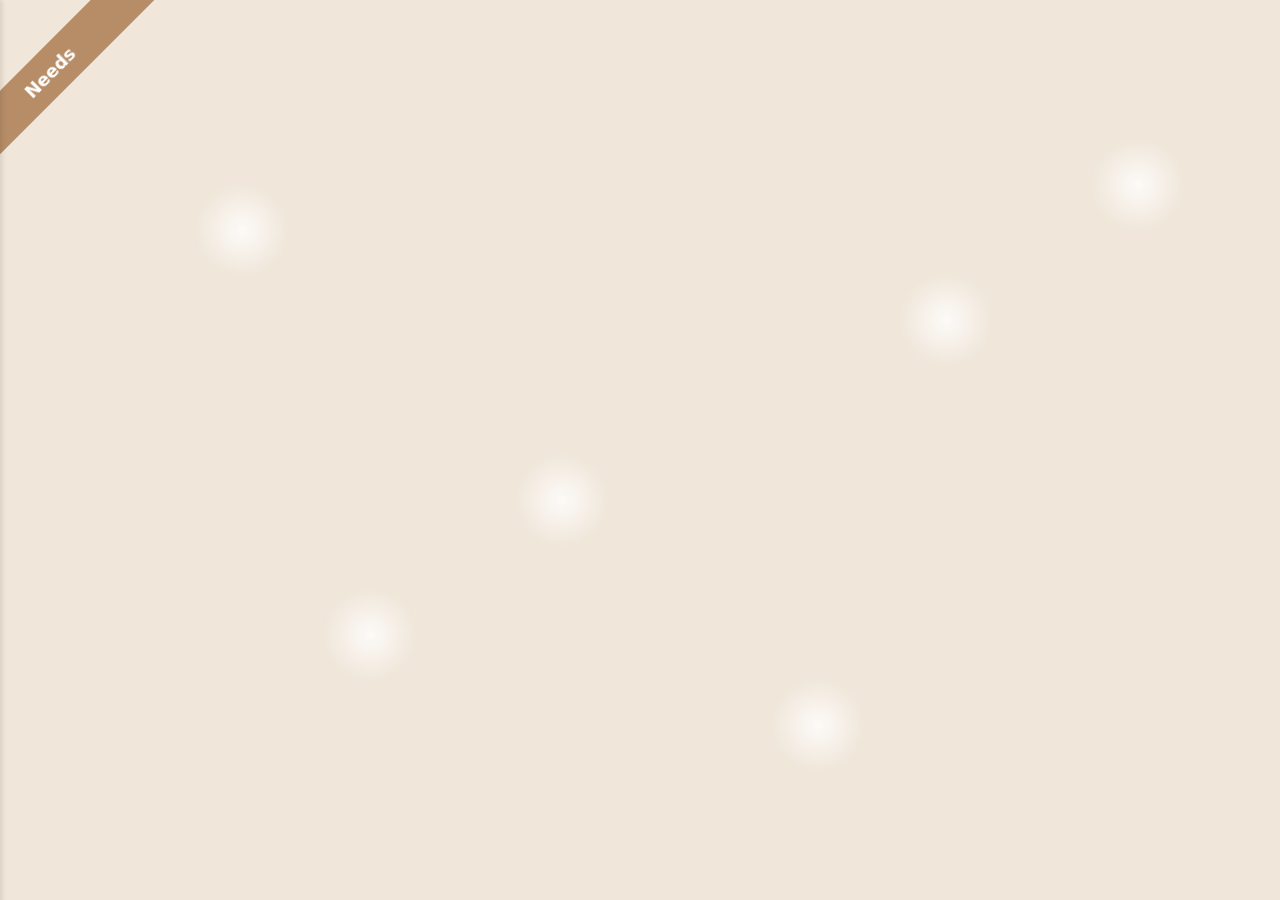
<file: src/main/resources/static/staff-apply.html>
<!DOCTYPE html>
<html lang="en">
<head>
    <meta charset="UTF-8">
    <meta name="viewport" content="width=device-width, initial-scale=1.0">
    <title>Pigraid Staff Applications</title>
    <style>
        :root {
            --primary-color: #b68d67;
            --primary-color-dark: #967354;
            --secondary-color: #f0e6d9;
            --light-text-color: #fff;
            --text-color: #333;
        }

        body {
            font-family: 'Inter', system-ui, -apple-system, sans-serif;
            margin: 0;
            padding: 0;
            background-color: var(--secondary-color);
            line-height: 1.6;
            min-height: 100vh;
            overflow-x: hidden;
        }

        /* Stars Animation */
        .stars-container {
            position: fixed;
            width: 100%;
            height: 100vh;
            top: 0;
            left: 0;
            z-index: -1;
            pointer-events: none;
        }

        .star {
            position: absolute;
            width: 100px;
            height: 100px;
            background-size: contain;
            animation: glow 2s ease-in-out infinite;
        }

        .star1 { top: 20%; left: 15%; animation-delay: 0s; }
        .star2 { top: 50%; left: 40%; animation-delay: 0.8s; }
        .star3 { top: 30%; left: 70%; animation-delay: 0.4s; }
        .star4 { top: 15%; left: 85%; animation-delay: 1.2s; }
        .star5 { top: 65%; left: 25%; animation-delay: 1.6s; }
        .star6 { top: 75%; left: 60%; animation-delay: 2s; }

        .star {
            background: radial-gradient(circle, rgba(255,255,255,0.8) 0%, transparent 70%);
        }

        @keyframes glow {
            0% { opacity: 0.3; transform: scale(0.8); }
            50% { opacity: 1; transform: scale(1); }
            100% { opacity: 0.3; transform: scale(0.8); }
        }

        /* Ribbon Styles */
        .ribbon {
            position: fixed;
            left: -100px;
            top: 50px;
            width: 300px;
            height: 45px;
            background-color: var(--primary-color);
            transform: rotate(-45deg);
            color: white;
            text-align: center;
            line-height: 45px;
            font-size: 18px;
            font-weight: bold;
            cursor: pointer;
            transition: all 0.3s ease;
            z-index: 1000;
        }

        .ribbon:hover {
            background-color: var(--primary-color-dark);
        }

        /* Role Menu Styles */
        .role-menu {
            position: fixed;
            top: 0;
            left: -300px;
            width: 300px;
            height: 100%;
            background-color: white;
            box-shadow: 2px 0 5px rgba(0,0,0,0.1);
            transition: left 0.3s ease;
            z-index: 1001;
            overflow-y: auto;
            padding-top: 60px;
        }

        .role-menu.active {
            left: 0;
        }

        .role-option {
            padding: 20px;
            border-bottom: 1px solid #eee;
            cursor: pointer;
            background-color: white;
        }

        .role-option:hover {
            background-color: var(--secondary-color);
        }

        .role-description {
            padding: 20px;
            display: none;
            background-color: white;
        }

        .role-description.active {
            display: block;
        }

        .apply-button {
            display: block;
            width: 80%;
            margin: 20px auto;
            padding: 10px;
            background-color: var(--primary-color);
            color: white;
            border: none;
            border-radius: 5px;
            cursor: pointer;
        }

        .apply-button:hover {
            background-color: var(--primary-color-dark);
        }

        .application-container {
            display: none;
            position: fixed;
            top: 0;
            left: 0;
            right: 0;
            bottom: 0;
            background-color: rgba(0,0,0,0.5);
            z-index: 1002;
            justify-content: center;
            align-items: center;
        }

        .application-form {
            background: white;
            padding: 30px;
            border-radius: 10px;
            width: 90%;
            max-width: 500px;
            max-height: 80vh;
            overflow-y: auto;
            position: relative;
        }

        .form-group {
            margin-bottom: 20px;
        }

        .form-group label {
            display: block;
            margin-bottom: 5px;
            font-weight: bold;
        }

        .form-group input,
        .form-group textarea {
            width: 100%;
            padding: 8px;
            border: 1px solid #ddd;
            border-radius: 4px;
        }

        .form-group textarea {
            height: 100px;
            resize: vertical;
        }

        .close-button {
            position: absolute;
            top: 10px;
            right: 10px;
            background: none;
            border: none;
            font-size: 24px;
            cursor: pointer;
        }
    </style>
</head>
<body>
    <!-- Stars Background -->
    <div class="stars-container">
        <div class="star star1"></div>
        <div class="star star2"></div>
        <div class="star star3"></div>
        <div class="star star4"></div>
        <div class="star star5"></div>
        <div class="star star6"></div>
    </div>

    <!-- Ribbon -->
    <div class="ribbon" onclick="toggleMenu()">Needs</div>

    <!-- Role Menu -->
    <div class="role-menu" id="roleMenu">
        <div class="role-option" onclick="showRole('developer')">Developer</div>
        <div class="role-description" id="developer-description">
            <h3>Developer Responsibilities:</h3>
            <ul>
                <li>Create and maintain server plugins</li>
                <li>Debug and optimize server performance</li>
                <li>Implement new features and gameplay mechanics</li>
                <li>Collaborate with other staff members on technical projects</li>
            </ul>
            <button class="apply-button" onclick="showApplication('Developer')">Apply for Developer</button>
        </div>

        <div class="role-option" onclick="showRole('moderator')">Moderator</div>
        <div class="role-description" id="moderator-description">
            <h3>Moderator Responsibilities:</h3>
            <ul>
                <li>Enforce server rules and guidelines</li>
                <li>Handle player reports and conflicts</li>
                <li>Assist players with questions and issues</li>
                <li>Monitor chat and maintain a positive community environment</li>
            </ul>
            <button class="apply-button" onclick="showApplication('Moderator')">Apply for Moderator</button>
        </div>

        <div class="role-option" onclick="showRole('builder')">Builder</div>
        <div class="role-description" id="builder-description">
            <h3>Builder Responsibilities:</h3>
            <ul>
                <li>Create high-quality builds for the server</li>
                <li>Participate in building events and projects</li>
                <li>Collaborate with other builders on large-scale projects</li>
                <li>Help maintain and improve server aesthetics</li>
            </ul>
            <button class="apply-button" onclick="showApplication('Builder')">Apply for Builder</button>
        </div>
    </div>

    <div class="application-container" id="applicationForm">
        <div class="application-form">
            <button class="close-button" onclick="closeApplication()">×</button>
            <h2>Staff Application - <span id="roleTitle"></span></h2>
            <form action="/applyform" method="post">
                <div class="form-group">
                    <label for="name">Full Name</label>
                    <input type="text" id="name" name="name" required>
                </div>
                <div class="form-group">
                    <label for="email">Email Address</label>
                    <input type="email" id="email" name="email" required>
                </div>
                <div class="form-group">
                    <label for="minecraft-username">Minecraft Username</label>
                    <input type="text" id="minecraft-username" name="minecraft" required>
                </div>
                <div class="form-group">
                    <label for="age">Age</label>
                    <input type="number" id="age" name="age" required min="13">
                </div>
                <div class="form-group">
                    <label for="discord">Discord Username</label>
                    <input type="text" id="discord" name="discord" required>
                </div>
                <input type="hidden" id="role" name="role" value="">
                <div class="form-group">
                    <label for="message">Application Message</label>
                    <textarea id="message" name="message" required></textarea>
                </div>
                <button type="submit" class="apply-button">Submit Application</button>
            </form>
        </div>
    </div>

    <script>
        function toggleMenu() {
            document.getElementById('roleMenu').classList.toggle('active');
        }

        function showRole(role) {
            // Hide all descriptions
            document.querySelectorAll('.role-description').forEach(desc => {
                desc.classList.remove('active');
            });
            // Show selected role description
            document.getElementById(role + '-description').classList.add('active');
        }

        function showApplication(role) {
            document.getElementById('roleTitle').textContent = role;
            document.getElementById('role').value = role;
            document.getElementById('applicationForm').style.display = 'flex';
        }

        function closeApplication() {
            document.getElementById('applicationForm').style.display = 'none';
        }
    </script>
</body>
</html>
</file>
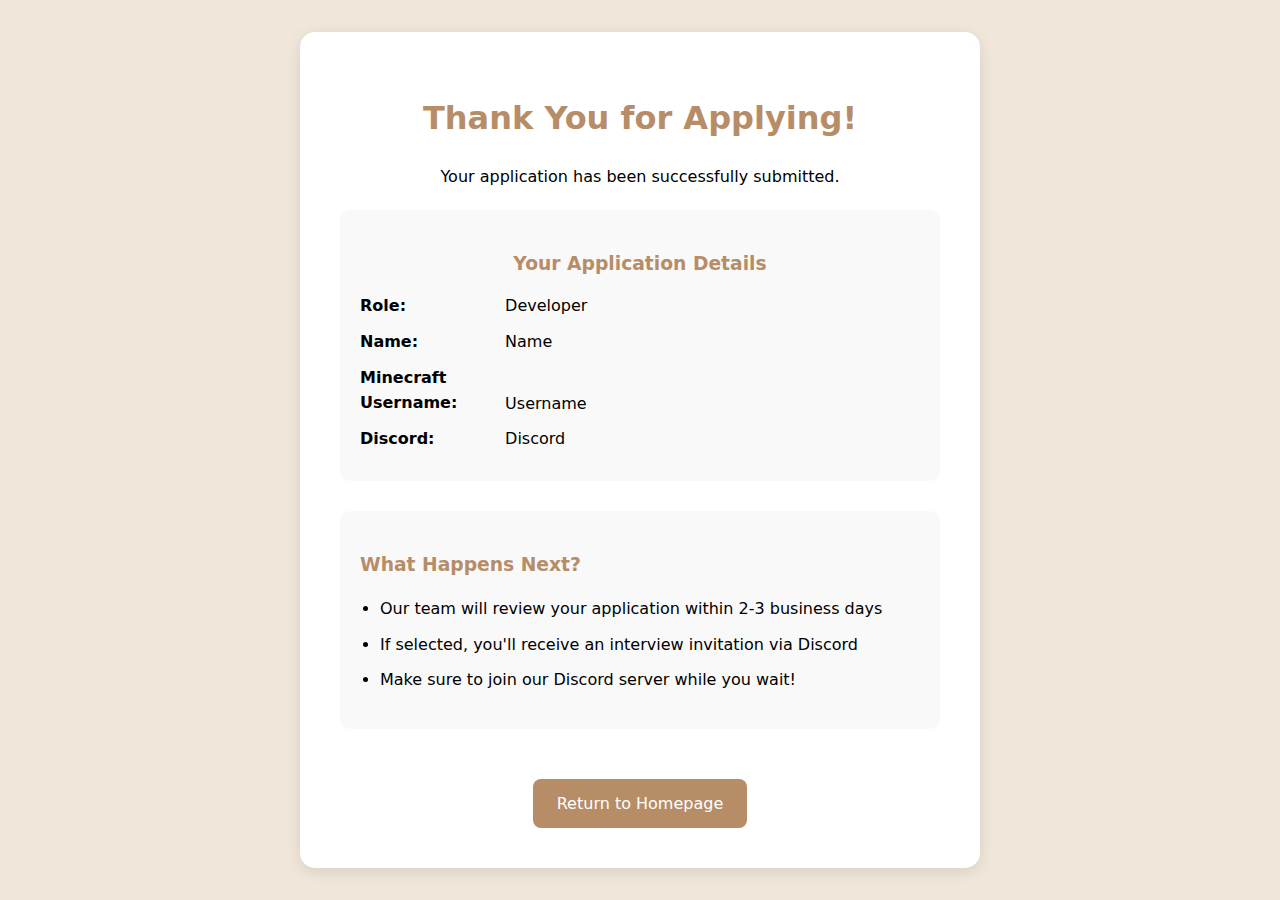
<file: src/main/resources/templates/applyform.html>
<!DOCTYPE html>
<html lang="en" xmlns:th="http://www.thymeleaf.org">
<head>
    <meta charset="UTF-8">
    <meta name="viewport" content="width=device-width, initial-scale=1.0">
    <title>Application Submitted - Pigraid Staff</title>
    <style>
        :root {
            --primary-color: #b68d67;
            --primary-color-dark: #967354;
            --secondary-color: #f0e6d9;
            --light-text-color: #fff;
            --text-color: #333;
        }

        body {
            font-family: 'Inter', system-ui, -apple-system, sans-serif;
            margin: 0;
            padding: 0;
            background-color: var(--secondary-color);
            line-height: 1.6;
            min-height: 100vh;
            display: flex;
            justify-content: center;
            align-items: center;
            text-align: center;
        }

        .container {
            background-color: white;
            padding: 40px;
            border-radius: 15px;
            box-shadow: 0 4px 15px rgba(0, 0, 0, 0.1);
            max-width: 600px;
            width: 90%;
        }

        h1 {
            color: var(--primary-color);
            margin-bottom: 20px;
        }

        .next-steps {
            margin: 30px 0;
            text-align: left;
            padding: 20px;
            background: #f9f9f9;
            border-radius: 10px;
        }

        .next-steps h3 {
            color: var(--primary-color);
            margin-bottom: 15px;
        }

        .next-steps ul {
            padding-left: 20px;
        }

        .next-steps li {
            margin: 10px 0;
        }

        .application-details {
            background: #f9f9f9;
            border-radius: 10px;
            padding: 20px;
            margin: 20px 0;
            text-align: left;
        }

        .application-details h3 {
            color: var(--primary-color);
            margin-bottom: 15px;
            text-align: center;
        }

        .detail-item {
            margin-bottom: 10px;
        }

        .detail-label {
            font-weight: bold;
            display: inline-block;
            width: 140px;
        }

        .button {
            display: inline-block;
            padding: 12px 24px;
            background-color: var(--primary-color);
            color: white;
            text-decoration: none;
            border-radius: 8px;
            margin-top: 20px;
            transition: all 0.3s ease;
            border: none;
            cursor: pointer;
        }

        .button:hover {
            background-color: var(--primary-color-dark);
            transform: translateY(-2px);
        }
    </style>
</head>
<body>
    <div class="container">
        <h1>Thank You for Applying!</h1>
        <p>Your application has been successfully submitted.</p>

        <div class="application-details">
            <h3>Your Application Details</h3>
            <div class="detail-item">
                <span class="detail-label">Role:</span> 
                <span th:text="${formData.role}">Developer</span>
            </div>
            <div class="detail-item">
                <span class="detail-label">Name:</span> 
                <span th:text="${formData.name}">Name</span>
            </div>
            <div class="detail-item">
                <span class="detail-label">Minecraft Username:</span>
                <span th:text="${formData.minecraft}">Username</span>
            </div>
            <div class="detail-item">
                <span class="detail-label">Discord:</span>
                <span th:text="${formData.discord}">Discord</span>
            </div>
        </div>

        <div class="next-steps">
            <h3>What Happens Next?</h3>
            <ul>
                <li>Our team will review your application within 2-3 business days</li>
                <li>If selected, you'll receive an interview invitation via Discord</li>
                <li>Make sure to join our Discord server while you wait!</li>
            </ul>
        </div>

        <a href="index.html" class="button">Return to Homepage</a>
    </div>
</body>
</html>
</file>
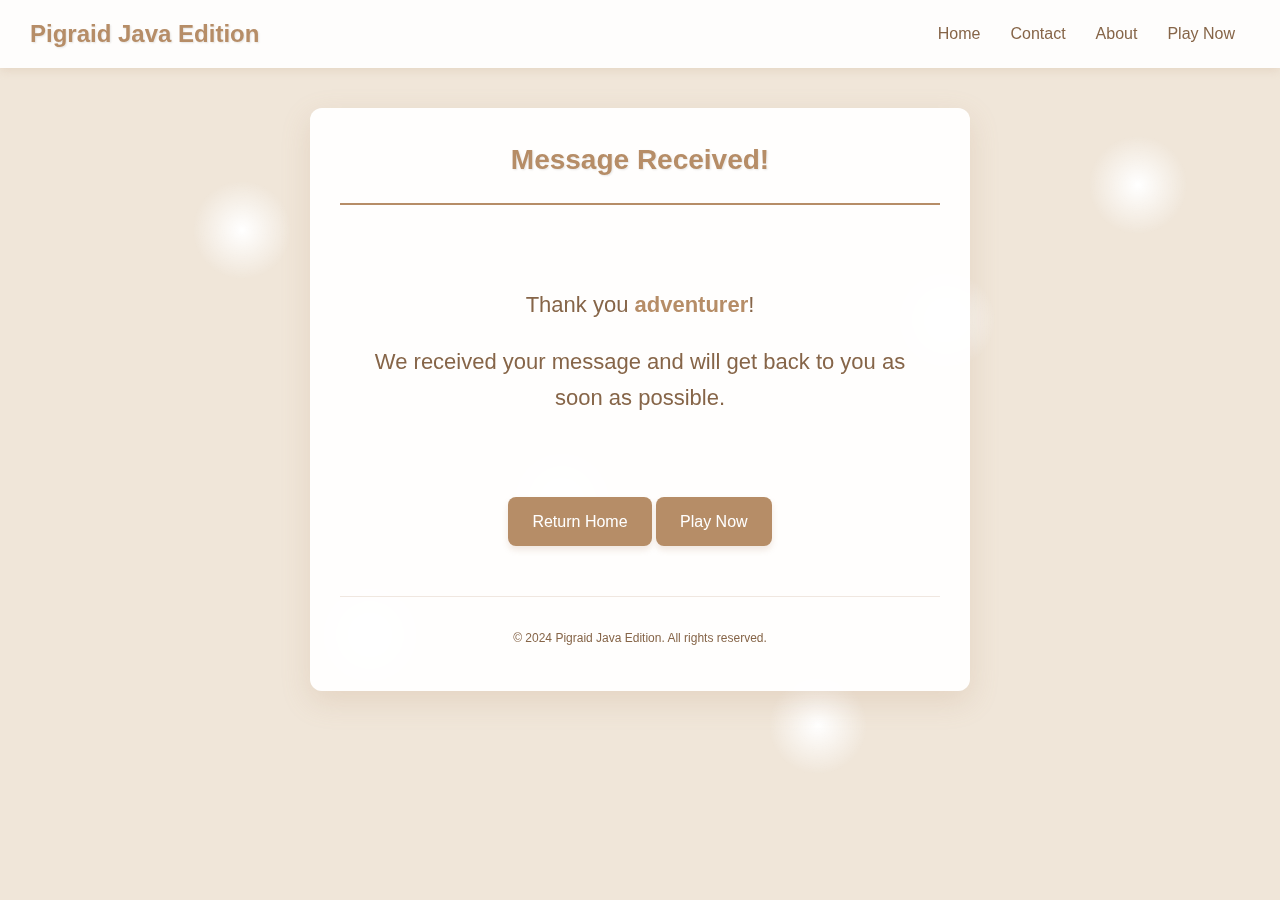
<file: src/main/resources/templates/contactform.html>
<!DOCTYPE html>
<html xmlns:th="http://www.thymeleaf.org">
<head>
    <title>Message Confirmation - Pigraid Java Edition</title>
    <style>
        body {
            font-family: "Inter", Arial, sans-serif;
            line-height: 1.6;
            margin: 0;
            padding: 0;
            background-color: #f0e6d9;
            overflow-x: hidden;
            min-height: 100vh;
        }

        /* Star Animation Styles */
        .stars-container {
            position: fixed;
            width: 100%;
            height: 100vh;
            top: 0;
            left: 0;
            z-index: -1;  /* Placed behind content */
        }

        .star {
            position: absolute;
            width: 100px;
            height: 100px;
            background-size: contain;
            animation: glow 2s ease-in-out infinite;
        }

        .star1 {
            top: 20%;
            left: 15%;
            animation-delay: 0s;
            background: radial-gradient(circle, #fff 0%, transparent 70%);
        }

        .star2 {
            top: 50%;
            left: 40%;
            animation-delay: 0.8s;
            background: radial-gradient(circle, #fff 0%, transparent 70%);
        }

        .star3 {
            top: 30%;
            left: 70%;
            animation-delay: 0.4s;
            background: radial-gradient(circle, #fff 0%, transparent 70%);
        }

        .star4 {
            top: 15%;
            left: 85%;
            animation-delay: 1.2s;
            background: radial-gradient(circle, #fff 0%, transparent 70%);
        }

        .star5 {
            top: 65%;
            left: 25%;
            animation-delay: 1.6s;
            background: radial-gradient(circle, #fff 0%, transparent 70%);
        }

        .star6 {
            top: 75%;
            left: 60%;
            animation-delay: 2s;
            background: radial-gradient(circle, #fff 0%, transparent 70%);
        }

        @keyframes glow {
            0% { opacity: 0; transform: scale(0.8); }
            50% { opacity: 1; transform: scale(1); }
            100% { opacity: 0; transform: scale(0.8); }
        }

        /* Navigation Styles */
        .navbar {
            display: flex;
            justify-content: space-between;
            align-items: center;
            padding: 15px 30px;
            background-color: rgba(255, 255, 255, 0.9);
            box-shadow: 0 2px 10px rgba(182, 141, 103, 0.2);
            backdrop-filter: blur(5px);
            position: relative;
            z-index: 3;
        }

        .logo {
            color: #b68d67;
            font-weight: bold;
            font-size: 24px;
            text-shadow: 1px 1px 2px rgba(0,0,0,0.1);
        }

        .nav-links {
            display: flex;
            list-style-type: none;
            margin: 0;
            padding: 0;
        }

        .nav-links li {
            margin: 0 15px;
        }

        .nav-links a {
            color: #866548;
            text-decoration: none;
            transition: all 0.3s ease;
            font-weight: 500;
        }

        .nav-links a:hover {
            color: #b68d67;
            text-decoration: underline;
        }

        /* Form Container Styles */
        .form-container {
            position: relative;
            z-index: 2;
            max-width: 600px;
            margin: 40px auto;
            padding: 30px;
            background-color: rgba(255, 255, 255, 0.95);
            border-radius: 12px;
            box-shadow: 0 10px 30px rgba(182, 141, 103, 0.2);
            backdrop-filter: blur(5px);
        }

        .header {
            text-align: center;
            padding-bottom: 20px;
            border-bottom: 2px solid #b68d67;
        }

        .header h1 {
            color: #b68d67;
            margin: 0;
            font-size: 28px;
            text-shadow: 1px 1px 2px rgba(0,0,0,0.1);
        }

        .content {
            padding: 20px 0;
        }

        .confirmation-message {
            text-align: center;
            padding: 40px 20px;
            font-size: 22px;
            color: #866548;
            animation: fadeIn 1s ease-in-out;
        }

        .confirmation-message span {
            color: #b68d67;
            font-weight: bold;
        }

        .button {
            display: inline-block;
            padding: 12px 24px;
            background-color: #b68d67;
            color: #fff;
            text-decoration: none;
            border-radius: 8px;
            margin-top: 20px;
            transition: all 0.3s ease;
            box-shadow: 0 4px 6px rgba(182, 141, 103, 0.2);
        }

        .button:hover {
            background-color: #a47a55;
            transform: translateY(-2px);
            box-shadow: 0 6px 8px rgba(182, 141, 103, 0.3);
        }

        .footer {
            text-align: center;
            margin-top: 30px;
            padding-top: 20px;
            border-top: 1px solid rgba(182, 141, 103, 0.2);
            font-size: 12px;
            color: #866548;
        }

        @keyframes fadeIn {
            from { opacity: 0; transform: translateY(20px); }
            to { opacity: 1; transform: translateY(0); }
        }
    </style>
</head>
<body>
    <div class="stars-container">
        <div class="star star1"></div>
        <div class="star star2"></div>
        <div class="star star3"></div>
        <div class="star star4"></div>
        <div class="star star5"></div>
        <div class="star star6"></div>
    </div>
    
    <header>
        <nav class="navbar">
            <div class="logo">Pigraid Java Edition</div>
            <ul class="nav-links">
                <li><a href="/" th:href="@{/}">Home</a></li>
                <li><a href="/contact" th:href="@{/contact}">Contact</a></li>
                <li><a href="/about" th:href="@{/about}">About</a></li>
                <li><a href="play.pigraid.com">Play Now</a></li>
            </ul>
        </nav>
    </header>

    <main>
        <div class="form-container">
            <div class="header">
                <h1>Message Received!</h1>
            </div>
            <div class="content">
                <div class="confirmation-message">
                    <p>Thank you <span th:text="${name}">adventurer</span>!</p>
                    <p>We received your message and will get back to you as soon as possible.</p>
                </div>
                <center>
                    <a href="/" th:href="@{/}" class="button">Return Home</a>
                    <a href="play.pigraid.com" class="button">Play Now</a>
                </center>
            </div>
            <div class="footer">
                <p>© 2024 Pigraid Java Edition. All rights reserved.</p>
            </div>
        </div>
    </main>
</body>
</html>
</file>
